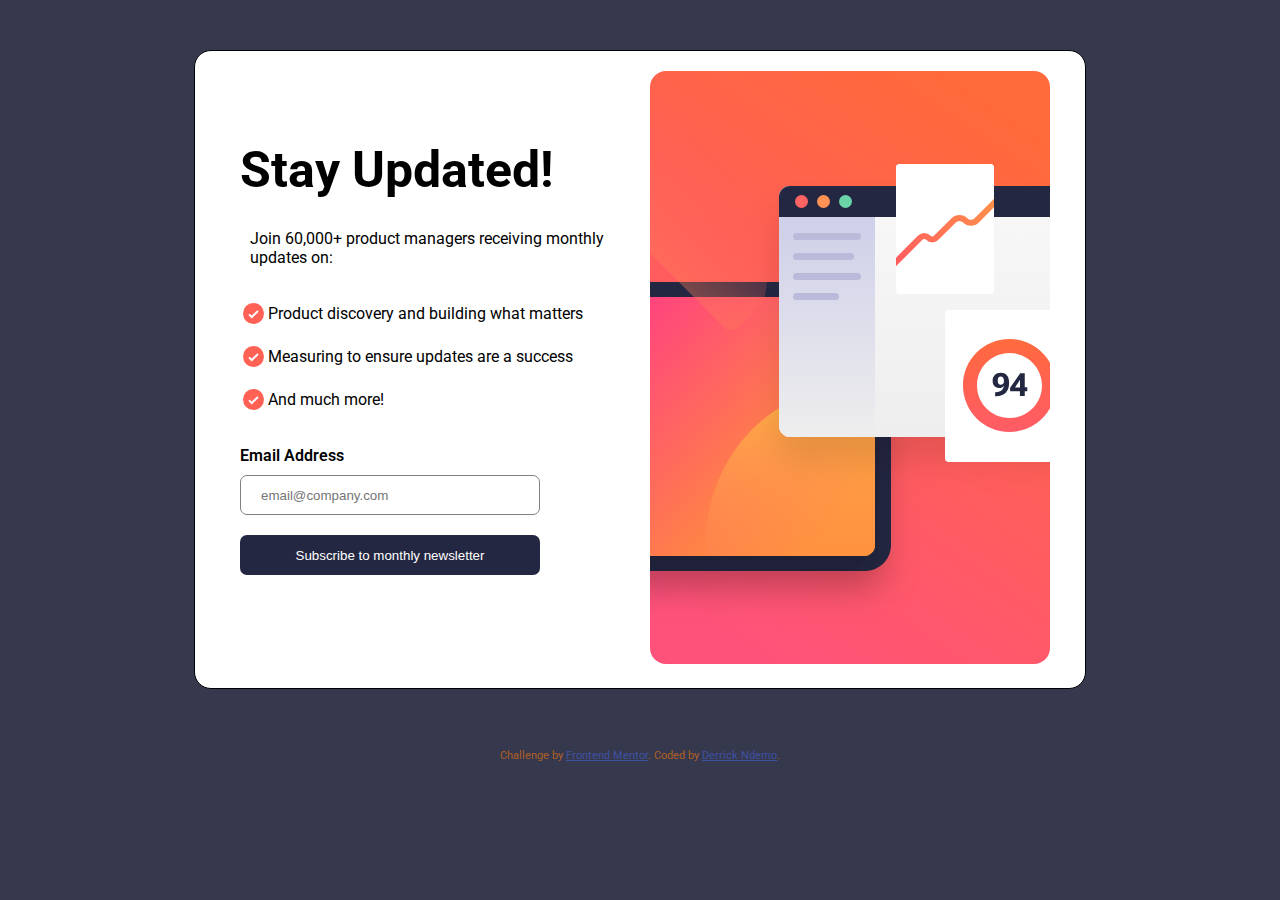
<file: index.html>
<!DOCTYPE html>
<html lang="en">
  <head>
    <meta charset="UTF-8">
    <meta name="viewport" content="width=device-width, initial-scale=1.0"> <!-- displays site properly based on user's device -->

    <link rel="icon" type="image/png" sizes="32x32" href="./assets/images/favicon-32x32.png">
    
    <title>Frontend Mentor | Newsletter sign-up form with success message</title>

    <!-- Feel free to remove these styles or customise in your own stylesheet 👍 -->
    <link rel="stylesheet" href="style.css">
  </head>
  <body>

    <!-- Sign-up form start -->
    <div class="container">
      <div class="content">
        <div class="form__content">
          <h1>Stay Updated!</h1>
          <p class="desc">
            Join 60,000+ product managers receiving monthly updates on:
          </p>
          <div class="prod_info">
            <span>
              <img src="./assets/images/icon-list.svg" alt="icon_list">
              <p>Product discovery and building what matters</p>
            </span>
            <span>
              <img src="./assets/images/icon-list.svg" alt="icon_list">
              <p>Measuring to ensure updates are a success</p>
            </span>
            <span>
              <img src="./assets/images/icon-list.svg" alt="icon_list">
              <p>And much more!</p>
            </span>
            
          </div>
          <form action="/" id="form" novalidate>
            <div class="form_control">
              <label for="email">Email Address</label>
              <small></small>
              <br>
              <input type="email" name="email" id="email" placeholder="email@company.com" class="email">
            </div>
            

            <button type="submit" id="submit">Subscribe to monthly newsletter</button>
          </form>
        </div>
        <div class="form__img">
          <img src="assets/images/illustration-sign-up-desktop.svg" alt="signup_img">
        </div>
      </div>
    </div>


    <!-- Sign-up form end -->

    <!-- Success message start -->

    <!-- Thanks for subscribing!

    A confirmation email has been sent to ash@loremcompany.com. 
    Please open it and click the button inside to confirm your subscription.

    Dismiss message -->

    <!-- Success message end -->
    
    <div class="attribution">
      Challenge by <a href="https://www.frontendmentor.io?ref=challenge" target="_blank">Frontend Mentor</a>. 
      Coded by <a href="https://github.com/Derrick-ndemo">Derrick Ndemo</a>.
    </div>
    <script src="script.js"></script>
  </body>
</html>
</file>
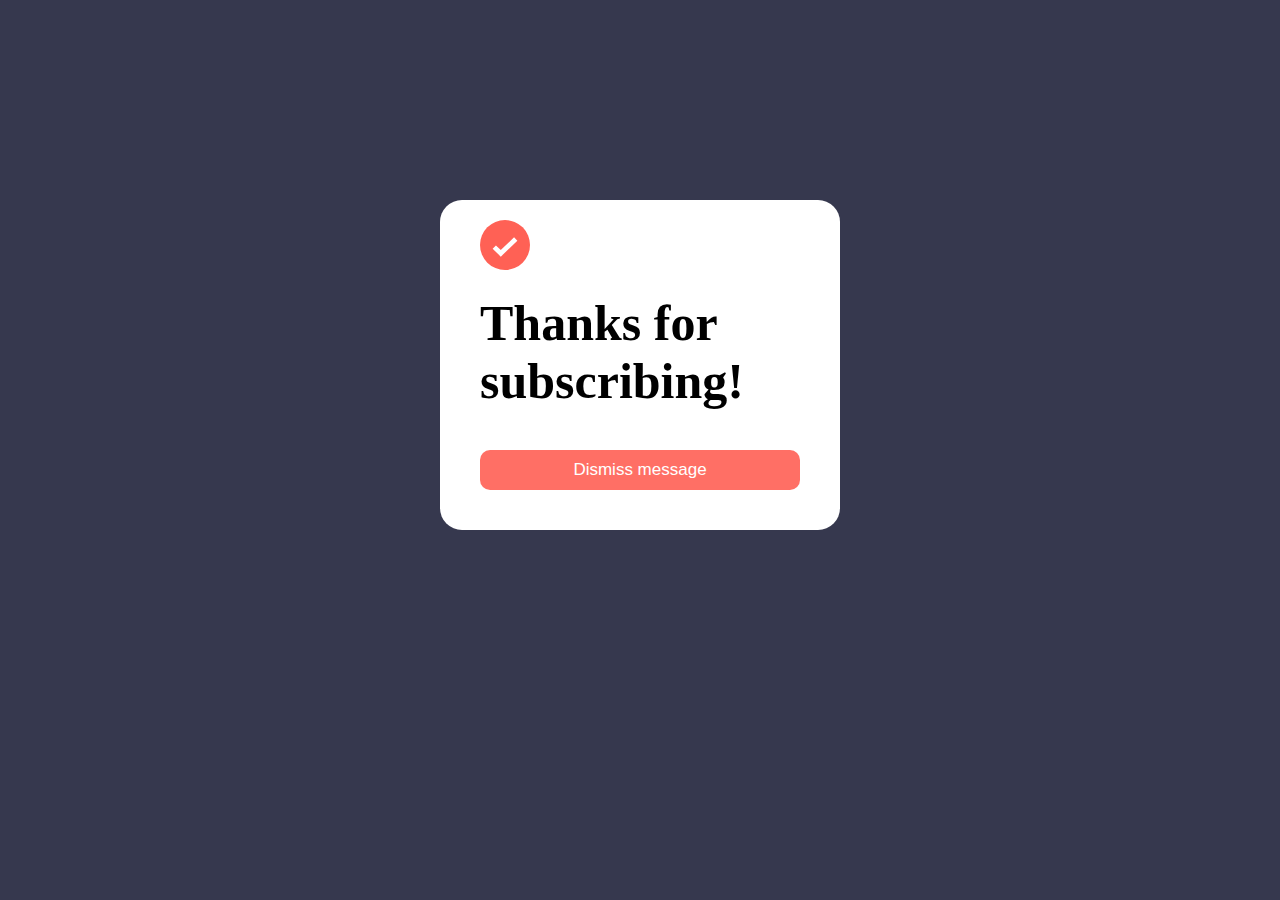
<file: thankYou.html>
<!DOCTYPE html>
<html lang="en">
    <head>
        <meta charset="UTF-8">
        <meta name="viewport" content="width=device-width, initial-scale=1.0">
        <title>Thank You</title>
        <link rel="stylesheet" href="style2.css">
    </head>
    <body>
        <div class="container">
            <img src="assets/images/icon-list.svg" alt="icon_list">
            <h1>Thanks for subscribing!</h1>
            <p id="email"></p>
            <button type="submit" id="dismiss">Dismiss message</button>
        </div>
        <script>
            window.onload = function() {
                // Retrieve the email from the URL query parameter
                const queryString = window.location.search;
                const urlParams = new URLSearchParams(queryString);
                const email = urlParams.get('email');
        
                // Manipulate the email as needed
                if (email) {
                    // Example: Output the email in a <p> element
                    document.getElementById('email').innerText = "A confirmation has been sent to " + email + ". Please open it and click the button inside to confirm the subscription.!";
                }
            };

            //  return back to the index page
            const dismiss = document.getElementById('dismiss')
            
            dismiss.addEventListener('click', () => {
                window.location.href = "index.html";
            });
        </script>
    </body>
</html>
</file>
<file: style.css>
@import url('https://fonts.googleapis.com/css2?family=Roboto:ital,wght@0,100;0,300;0,400;0,500;0,700;0,900;1,100;1,300;1,400;1,500;1,700;1,900&display=swap');


* {
    box-sizing: border-box;
    margin: 0;
    padding: 0;
}


body {
    background: hsl(235, 18%, 26%);
    font-family: "Roboto", sans-serif;
    /* font-size: 16px; */
    /* font-family: 'Open Sans', sans-serif; */
    /* max-height: 100vh; */

}

.container {
    max-width: 1440px;
    display: flex;
    justify-content: center;
    align-items: center;
    flex-direction: column;

}

.content {
    margin-top: 50px;
    display: flex;
    padding: 20px 35px;
    /* margin: 0 30px; */
    /* width: 800px; */
    border: 1px solid black;
    border-radius: 17px;
    background-color: white;
}


h1 {
    margin-top: 40px;
    margin-bottom: 20px;
    font-weight: 700;
    font-size: 50px;
}
.form__content {
    /* margin-top: 50px; */
    margin: 30px 10px;
    font-size: 16px;
    width: 400px;
}

.form__content .desc {
    margin-bottom: 20px;
    padding: 10px;
}

span {
    display: flex;
    padding: 3px;
    margin-bottom: 10px;
}

span p {
    padding: 4px;
    font-size: 16px;
}

#form {
    display: inline-block;
    /* flex-direction: column; */
    margin-top: 20px;
}

#form label {
    font-weight: 600;
}

#form input {
    border: 1px solid grey;
    border-radius: 7px;
    height: 40px;
    margin-bottom: 20px;
    width: 300px;
    padding-left: 20px;
    margin-top: 10px;
}

#form button {
    border-radius: 7px;
    height: 40px;
    margin-bottom: 20px;
    width: 300px;
    border: 0px solid;
    background-color: hsl(234, 29%, 20%);
    color: white;
}

#form button:hover {
    background-color: hsl(4, 100%, 67%);
    cursor: pointer;
    box-shadow: 0 0 10px 10px hsla(231, 7%, 60%, 0.182);
}

#form input.error {
    background-color: hsla(4, 100%, 67%, 0.192);
    color: hsl(4, 100%, 67%);
    border: 1px solid hsl(4, 100%, 67%);
}


small {
    /* visibility: hidden; */
    color: hsl(4, 100%, 67%);
    font-weight: 900;
    text-align: right;
    position: relative;
    /* top: 15px; */
    left: 70px;
}











.attribution { 
    font-size: 11px; 
    text-align: center;
    margin-top: 60px; 
    color: rgba(255, 124, 1, 0.623);
}


.attribution a { 
    color: hsl(228, 45%, 44%); 
}
</file>
<file: style2.css>
@import url('https://fonts.googleapis.com/css2?family=Roboto:ital,wght@0,100;0,300;0,400;0,500;0,700;0,900;1,100;1,300;1,400;1,500;1,700;1,900&display=swap');


* {
    box-sizing: border-box;
    margin: 0;
    padding: 0;
}


body {
    background: hsl(235, 18%, 26%);
    display: flex;
    justify-content: center;
    align-items: center;
    /* margin: 0 auto; */
}

.container {
    width: 400px;
    background-color: white;
    padding: 20px 40px;
    border-radius: 22px;
    /* text-align: left;d */
    margin-top: 200px;
    /* height: 350px; */
}

.container img {
    margin-bottom: 20px;
    width: 50px;
}

.container h1 {
    margin-bottom: 20px;
    font-size: 50px;
}

.container p {
    line-height: 1.5;
    font-size: 17px;
}

button {
    margin-top: 20px;
    margin-bottom: 20px;
    width: 320px;
    height: 40px;
    border-radius: 10px;
    border: 0px solid grey;
    background: hsla(4, 100%, 67%, 0.919);
    color: white;
    font-size: 17px;
}

button:hover {
    cursor: pointer; 
    background-color: hsl(4, 99%, 56%);
    /* transform: translateY(2px); */
    /* transform: scaleZ(3px); */
}
</file>
